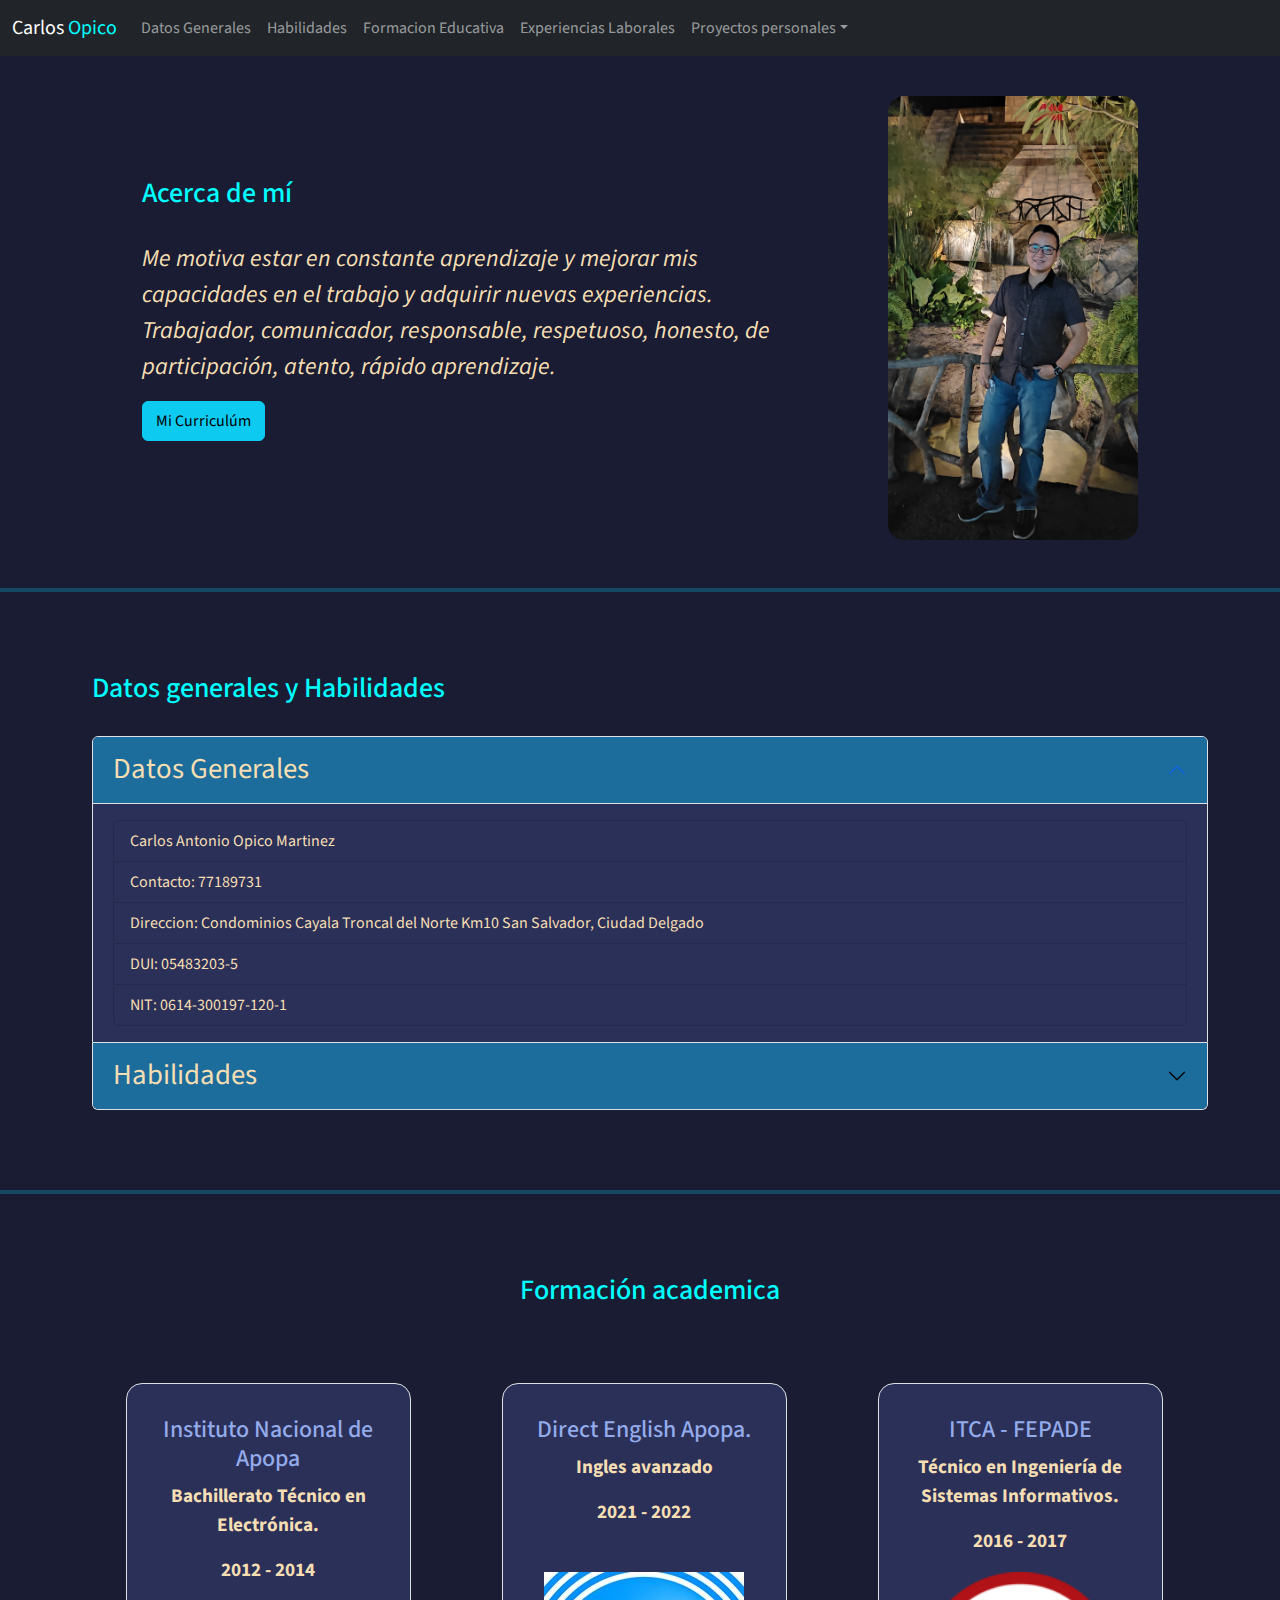
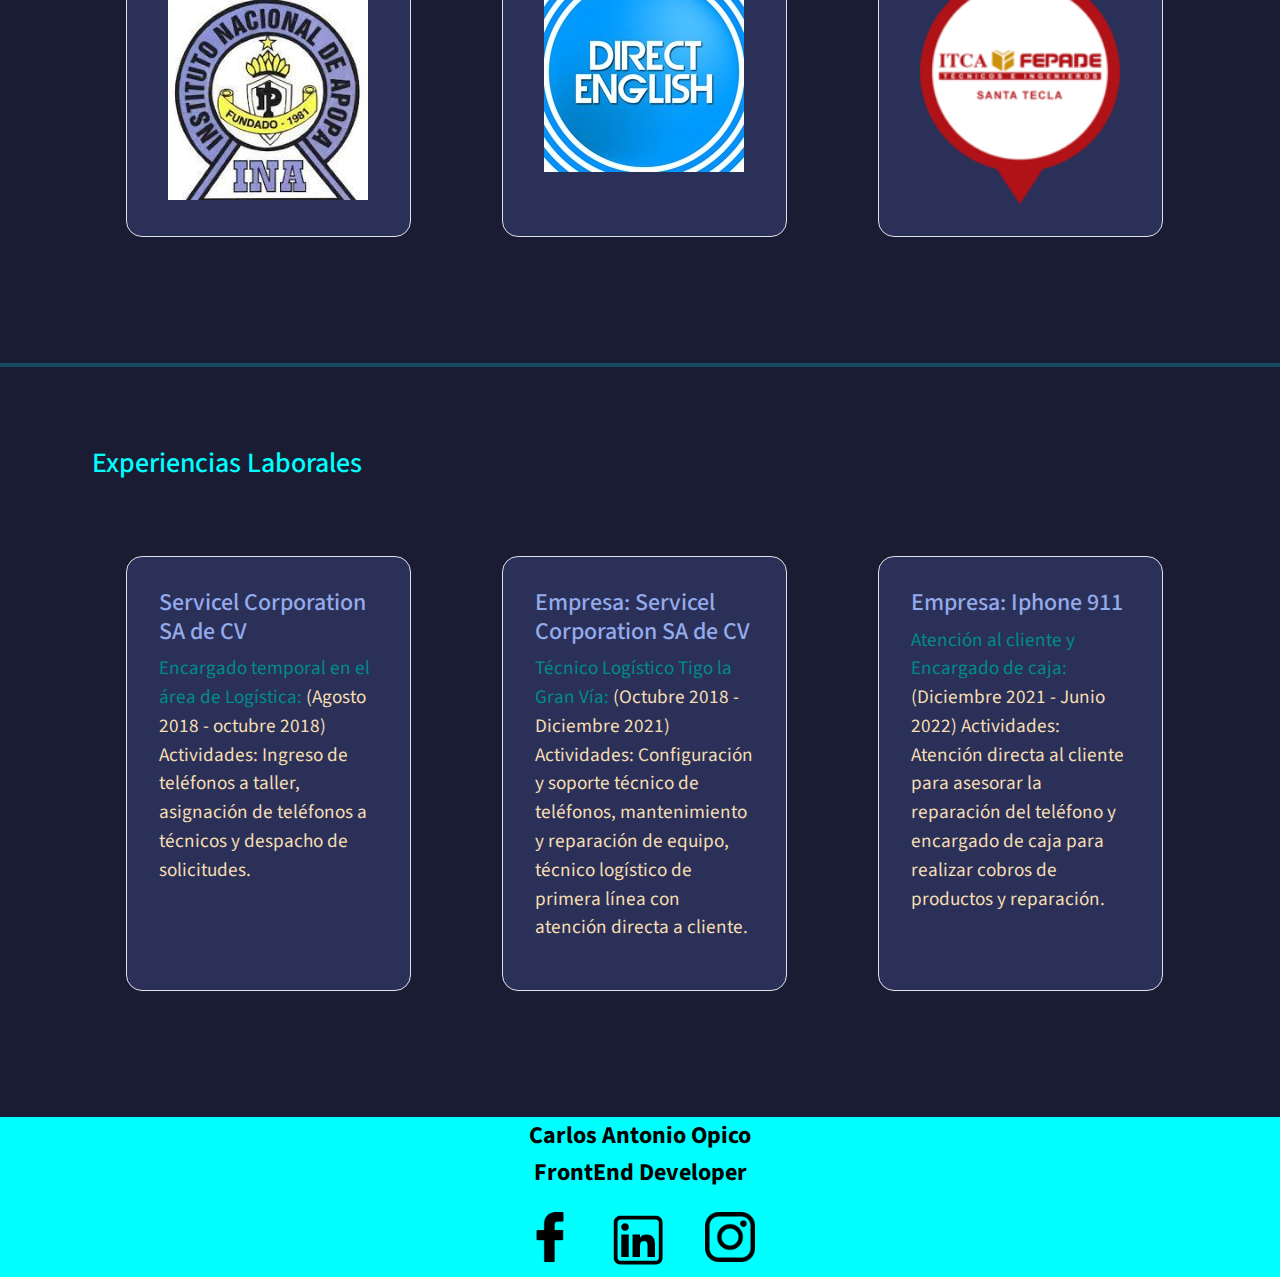
<file: index.html>
<!DOCTYPE html>
<html lang="en">
<head>
    <meta charset="UTF-8">
    <meta http-equiv="X-UA-Compatible" content="IE=edge">
    <meta name="viewport" content="width=device-width, initial-scale=1.0">
    <link rel="stylesheet" href="CSS/bootstrap.min.css">
    <link rel="stylesheet" href="CSS/style.css">
    <title>Portafolio 1.0</title>
</head>
<body>
    <!--Seccion para el navbar-->
    <header>
        <nav class="navbar navbar-expand-lg navbar-dark bg-dark fixed-top">
        <div class="container-fluid">
            <a href="#seccion-1" class="navbar-brand">Carlos <span id="lastname">Opico</span></a>
            <button class="navbar-toggler" type="button" data-bs-toggle="collapse" data-bs-target="#navbarNavDropdown" aria-controls="navbarNavDropdown" aria-expanded="false" aria-label="Toggle navigation">
                <span class="navbar-toggler-icon"></span>
            </button>
            <div class="collapse navbar-collapse" id="navbarNavDropdown">
                <ul class="navbar-nav">
                    <li class="nav-item">
                        <a class="nav-link" href="#seccion-2">Datos Generales</a>
                    </li>
                    <li class="nav-item">
                        <a class="nav-link" href="#seccion-2">Habilidades</a>
                    </li>
                    <li class="nav-item">
                        <a class="nav-link" href="#seccion-3">Formacion Educativa</a>
                    </li>
                    <li class="nav-item">
                        <a class="nav-link" href="#seccion-4">Experiencias Laborales</a>
                    </li>
                    <li class="nav-item dropdown">
                        <a class="nav-link dropdown-toggle" href="#" role="button" data-bs-toggle="dropdown" aria-expanded="false">Proyectos personales</a>
                        <ul class="dropdown-menu text-white-50 bg-dark">
                            <li class="nav-item proyectos"><a class="dropdown-item text-white-50 bg-dark" href="Proyectos/Detector-de-navegador/detector.html">Detector de navegador</a></li>
                        </ul>
                    </li>
                </ul>
            </div>
        </div>
        </nav>
    </header>
    <main>
        <!--Informacion sobre la primera seccion de la pagina-->
        <div class="container">
            <div class="row d-flex align-items-center myinfo">
                <a name="seccion-1" ></a>
                <div class="col col-12 col-sm-12 col-md-8 col-lg-8 text-justify lead">
                    <h3>Acerca de mí</h3>
                    <p class="aboutme"><em><b>Me motiva estar en constante aprendizaje y mejorar mis capacidades en el trabajo y adquirir nuevas experiencias. Trabajador, comunicador, responsable, respetuoso, honesto, de participación, atento, rápido aprendizaje.</b></em></p>
                    <button class="btn btn-info mycv" type="button"><a href="documents/CVCarlosOpico.pdf" class="btn btn-info" download>Mi Curriculúm</a></button>
                </div>
                <div class="col col-12 col-sm-12 col-md-4 col-lg-4 flex-shrink-0">
                    <img src="img/IMG_20211002_194300.jpg" alt="me" class="img-fluid rounded-4 float-end myphoto"  width="250rem">
                </div>
            </div>
        </div>
        <hr class="border border-info border-2 opacity-75%">
        <a name="seccion-2"></a>
        <!--Datos generales y Habilidades-->
        <div class="container datos">
            <div class="row">
                <h3>Datos generales y Habilidades</h3>
                <div class ="col-10 col-sm-10 col-md-12 col-lg-12">
                    <div class="accordion" id="accordionExample">
                        <div class="accordion-item datos-general">
                            <h4 class="accordion-header" id="headingOne">
                            <button class="accordion-button" type="button" data-bs-toggle="collapse" data-bs-target="#collapseOne" aria-expanded="true" aria-controls="collapseOne">
                            Datos Generales
                            </button>
                            </h4>
                            <div id="collapseOne" class="accordion-collapse collapse show" aria-labelledby="headingOne" data-bs-parent="#accordionExample">
                                <div class="accordion-body align-items-center">
                                    <ul class="list-group">
                                        <li class="list-group-item lista">Carlos Antonio Opico Martinez</li>
                                        <li class="list-group-item lista">Contacto: 77189731</li>
                                        <li class="list-group-item lista">Direccion: Condominios Cayala Troncal del Norte Km10 San Salvador, Ciudad Delgado</li>
                                        <li class="list-group-item lista">DUI: 05483203-5</li>
                                        <li class="list-group-item lista">NIT: 0614-300197-120-1</li>
                                    </ul>
                                </div>
                            </div>
                        </div>
                        <div class="accordion-item datos-habilidades">
                            <h4 class="accordion-header" id="headingTwo">
                            <button class="accordion-button collapsed" type="button" data-bs-toggle="collapse" data-bs-target="#collapseTwo" aria-expanded="false" aria-controls="collapseTwo">
                            Habilidades
                            </button>
                            </h4>
                            <div id="collapseTwo" class="accordion-collapse collapse" aria-labelledby="headingTwo" data-bs-parent="#accordionExample">
                                <div class="accordion-body">
                                    <strong>HTML</strong>
                                    <div class="progress">                                        
                                        <div class="progress-bar bg-warning" role="progressbar" aria-label="Success example" style="width: 75%" aria-valuenow="75" aria-valuemin="0" aria-valuemax="100"></div>
                                    </div>
                                    <strong>CSS</strong>
                                    <div class="progress">                                        
                                        <div class="progress-bar bg-primary" role="progressbar" aria-label="Success example" style="width: 60%" aria-valuenow="60" aria-valuemin="0" aria-valuemax="100"></div>
                                    </div>
                                    <strong>bootstrap</strong>
                                    <div class="progress">                                        
                                        <div class="progress-bar bg-danger" role="progressbar" aria-label="Success example" style="width: 50%" aria-valuenow="50" aria-valuemin="0" aria-valuemax="100"></div>
                                    </div>
                                    <strong>JavaScript</strong>
                                    <div class="progress">                                        
                                        <div class="progress-bar bg-success" role="progressbar" aria-label="Success example" style="width: 10%" aria-valuenow="10" aria-valuemin="0" aria-valuemax="100"></div>
                                    </div>
                                    <strong>English</strong>
                                    <div class="progress">                                        
                                        <div class="progress-bar bg-info" role="progressbar" aria-label="Success example" style="width: 80%" aria-valuenow="80" aria-valuemin="0" aria-valuemax="100"></div>
                                    </div>
                                </div>
                            </div>
                        </div>
                    </div>
                </div>
            </div>
        </div>
        <hr class="border border-info border-2 opacity-75%">
        <!--Contenedor de informacion de formacion academica -->
        <a name="seccion-3"></a>
        <div class="container formacion">
            <div class="row text-center">
                <h3 class="">Formación academica</h3>
                <div class="col col-9 col-sm-9 col-md-3 col-lg-3 contenedor-job border rounded-4">
                    <h4>Instituto Nacional de Apopa</h4>
                    <p><b>Bachillerato Técnico en Electrónica.</b></p>
                    <p><b>2012 - 2014</b></p>
                    <img class="img-fluid" src="img/INA.jpg" alt="INA" width="200px">
                </div>
                <div class="col col-9 col-sm-9 col-md-3 col-lg-3 contenedor-job border rounded-4">
                    <h4>Direct English Apopa.</h4>
                    <p><b>Ingles avanzado</b></p>
                    <p><b>2021 - 2022</b></p>
                    <br>
                    <img class="img-fluid" src="img/Direct.jpg" alt="Direct" width="200px">
                </div>
                <div class="col col-9 col-sm-9 col-md-3 col-lg-3 contenedor-job border rounded-4">
                    <h4>ITCA - FEPADE</h4>
                    <p><b>Técnico en Ingeniería de Sistemas Informativos.</b></p>
                    <p><b>2016 - 2017</b></p>
                    <img class="img-fluid" src="img/ITCA.png" alt="ITCA" width="200px">
                </div>
            </div>
        </div>
        <hr class="border border-info border-2 opacity-75%">

        <!--Informacion sobre la cuarta seccion de la pagina-->
        <a name="seccion-4"></a>
        <div class="container container-fluid experiencias">
            <div class="row text-justify ">
                <h3>Experiencias Laborales</h3>
                <div class="col col-9 col-sm-9 col-md-3 col-lg-3 contenedor-job border rounded-4">
                    <h4>Servicel Corporation SA de CV</h4>
                    <p><span>Encargado temporal en el área de Logística: </span>(Agosto 2018 - octubre 2018) Actividades: Ingreso de teléfonos a taller, asignación de teléfonos a técnicos y despacho de solicitudes.</p>
                </div>
                <div class="col col-9 col-sm-9 col-md-3 col-lg-3 contenedor-job border rounded-4">
                    <h4>Empresa: Servicel Corporation SA de CV</h4>
                    <p><span>Técnico Logístico Tigo la Gran Vía: </span>(Octubre 2018 - Diciembre 2021) Actividades: Configuración y soporte técnico de teléfonos, mantenimiento y reparación de equipo, técnico logístico de primera línea con atención directa a cliente.</p>
                </div>
                <div class="col col-9 col-sm-9 col-md-3 col-lg-3 contenedor-job border rounded-4">
                    <h4>Empresa: Iphone 911</h4>
                    <p><span>Atención al cliente y Encargado de caja: </span>(Diciembre 2021 - Junio 2022) Actividades: Atención directa al cliente para asesorar la reparación del teléfono y encargado de caja para realizar cobros de productos y reparación.</p>
                </div>
            </div>
        </div>

    </main>
    <!--Seccion para el footer-->
    <footer class="footer">
        <div class="card-footer">
            <h2><strong>Carlos Antonio Opico</strong></h2>
            <h5><strong>FrontEnd Developer</strong></h5>
        </div>
        <div class="social-network">
            <a href="https://www.facebook.com/profile.php?id=100002379279450" target="_blank"><img class="img-fluid" src="img/facebook.png" alt="facebook" width="50px"></a>
            <a href="https://www.linkedin.com/in/carlos-antonio-opico-mart%C3%ADnez-3233b0216/" target="_blank"><img class="img-fluid" src="img/linkedin.png" alt="linkedin" width="60px"></a>
            <a href="https://www.instagram.com/carlos_martinez197/" target="_blank"><img class="img-fluid" src="img/instagram.png" alt="instagram" width="50px"></a>
        </div>
    </footer>
</body>
<script src="JS/bootstrap.bundle.min.js"></script>
</html>
</file>
<file: CSS/style.css>
@import url('https://fonts.googleapis.com/css2?family=Source+Sans+Pro:wght@300;400;600&family=Ubuntu:wght@300;400;500;700&display=swap');

body{
    font-family: 'Source Sans Pro', sans-serif;
    background-color: #191C32;
    color: wheat;
}

#lastname{
    color: aqua;
}

.proyectos ul li:hover{
    background-color: rgb(55, 136, 241);
    color: #191C32;
    transition: ease-in 0.4s;
}

div ul li a:hover{
    background-color: rgb(55, 136, 241);
    color: #191C32;
    transition: ease-in 0.4s;
}

main div .myinfo{
    margin: 3rem;
}

h3{
    color: aqua;
    margin: 30px 0px;
}

h4{
    color: rgb(148, 171, 235);

}

.footer h2{
    font-size: 1.5rem;
}

.footer h5{
    font-size: 1.5rem;
    text-align: center;
}

span{
    color: darkcyan;
}

.aboutme{
    display: flex;
    font-size: 1.5rem;
    justify-content: stretch;
    width: 100%;
}

main div .mycv{
    color: darkblue;
    padding: 0;
}

.datos{
    margin: 5rem;
}

.datos-general{
    background-color: #2b3058;
}

.lista{
    background-color: #2b3058;
    color: wheat;
}

.progress{
    background-color: wheat;
}

.datos-habilidades{
    background-color: #2b3058;
    color: wheat;
}

.accordion-button{
    background-color: #1c6d9c;
    color: wheat;
    font-size: larger;
    
}

.accordion-button:not(.collapsed){
    background-color: #1c6d9c;
    color: wheat;
    font-size: larger;
}

.accordion-button:focus{
    background-color: #1c6d9c;
    color: wheat;
    font-size: larger;
}

.experiencias{
    margin: 5rem;
}

.formacion{
    margin: 5rem;
}

.contenedor-job{
    font-size: larger;
    padding: 2rem;
    margin: 4%;
    justify-content: center;
    background-color: #2b3058;
}

.footer{
    display: flex;
    flex-direction: column;
    justify-content: center;
    align-items: center;
    width: 100%;
    height: 4rem;
    padding: 5rem;
    background-color: aqua;
    color: black;
}

.social-network{
    display: flex;
    justify-content: space-evenly;
    width: 300px;
    margin-top: 1em;
}

.social-network img{
    font-size: 1.5rem;
}

.myphoto {
    margin-top: 3rem;
}

hr {
    width: 100%;
}
</file>
